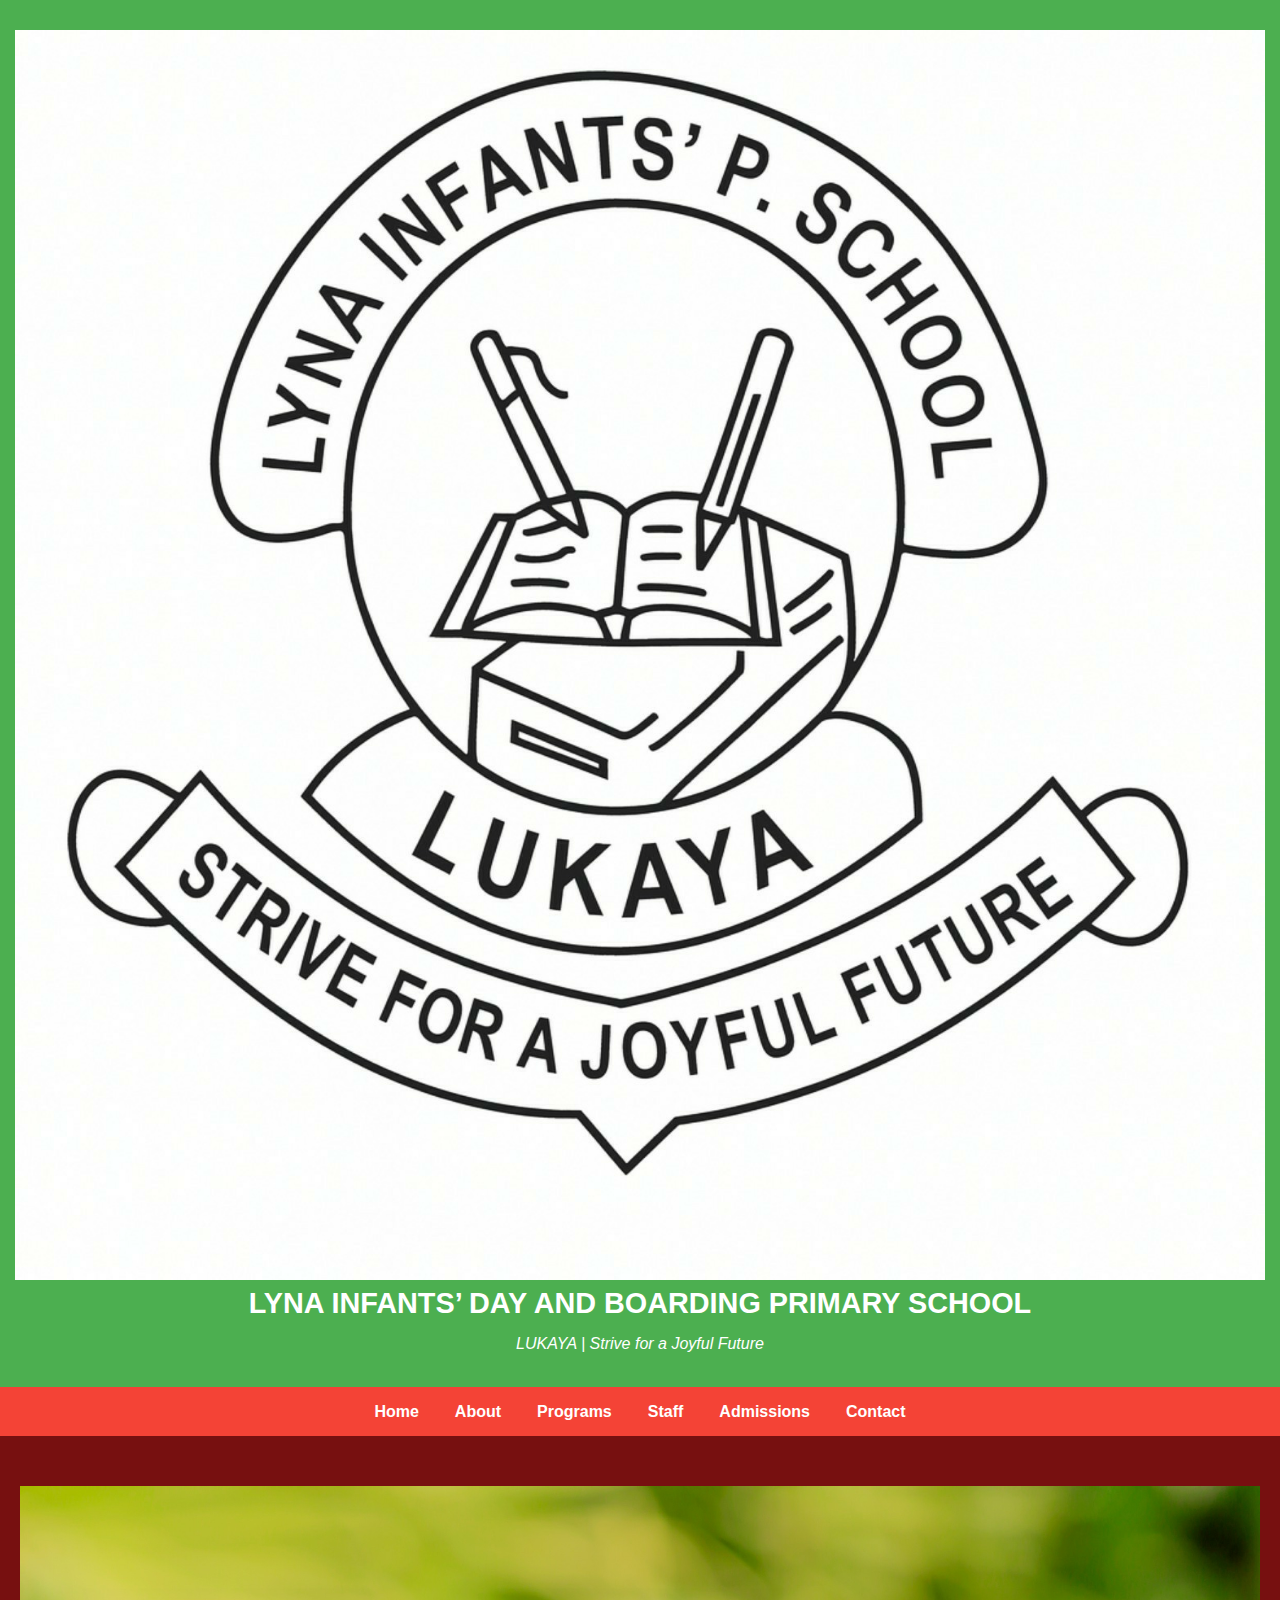
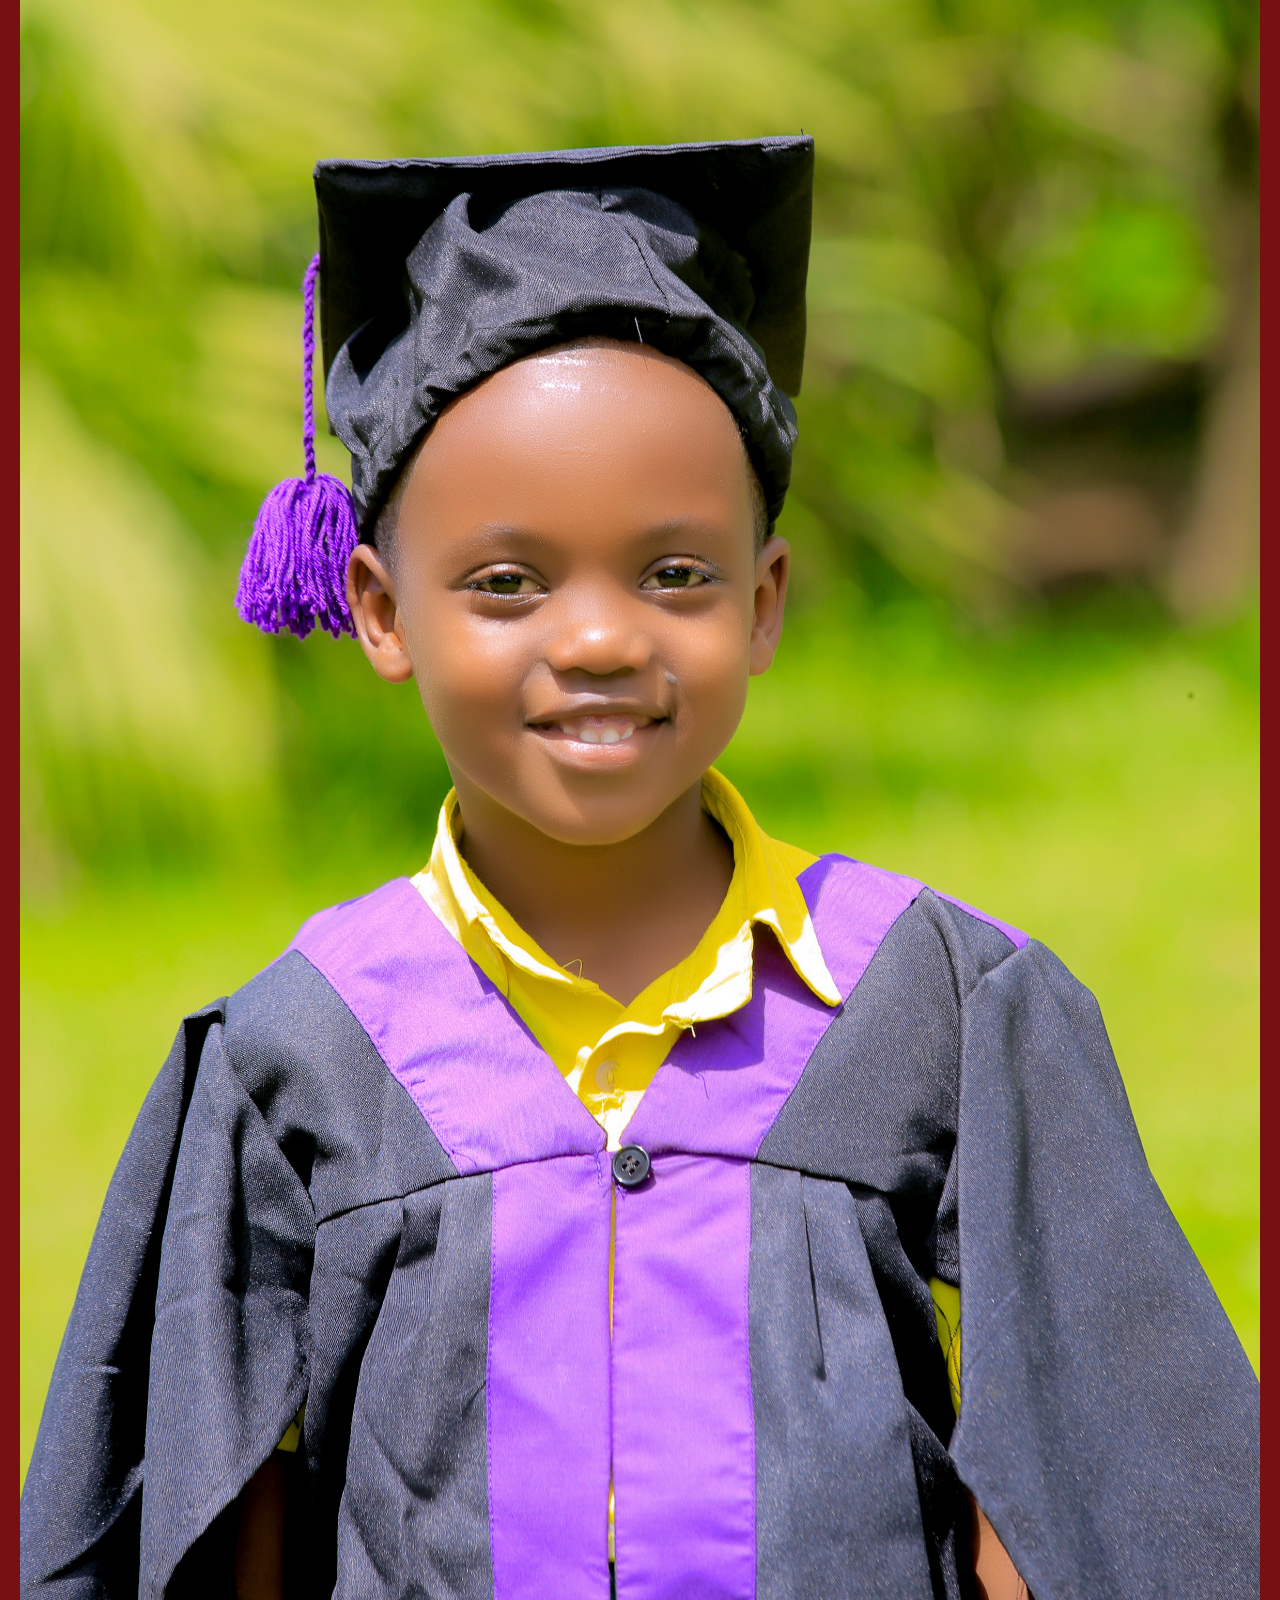
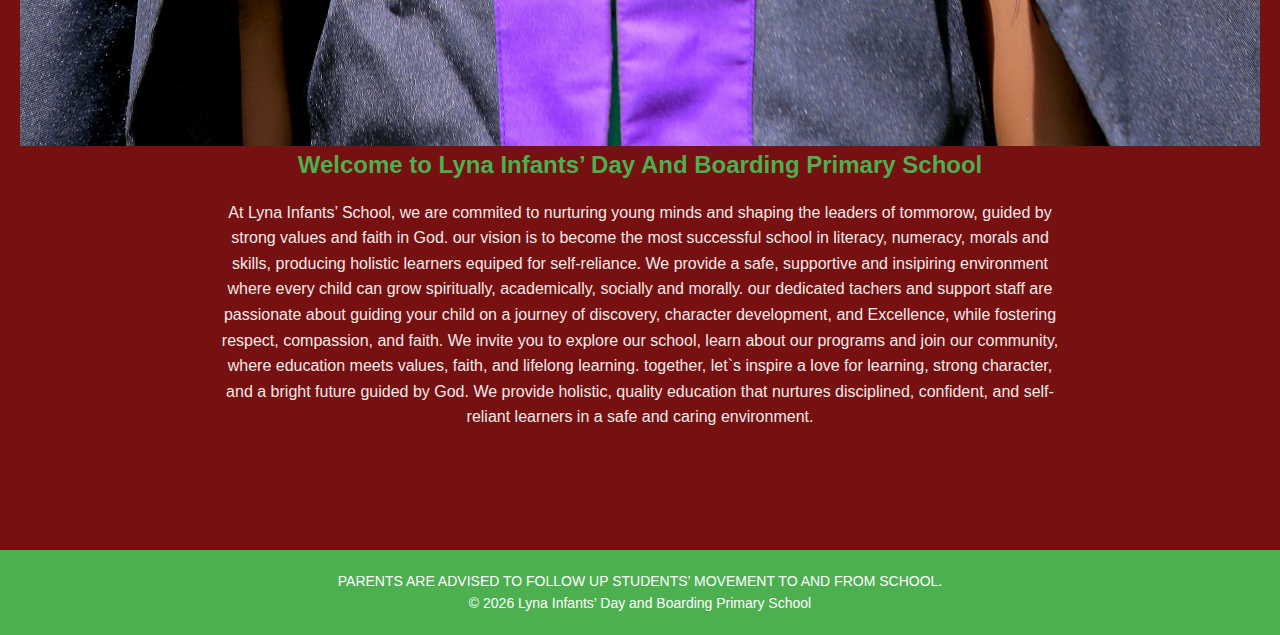
<file: index.html>
<!DOCTYPE html>
<html lang="en">
<head>
<meta charset="UTF-8">
<meta name="viewport" content="width=device-width, initial-scale=1.0">
<title>Lyna Infants Primary School</title>
<link rel="stylesheet" href="style.css">
</head>
<body>

<header>
<img src="images/school_badge.png" alt="School Badge">
<h1>LYNA INFANTS’ DAY AND BOARDING PRIMARY SCHOOL</h1>
<p>LUKAYA | Strive for a Joyful Future</p>
</header>

<nav>
<a href="index.html">Home</a>
<a href="about.html">About</a>
<a href="programs.html">Programs</a>
<a href="staff.html">Staff</a>
<a href="admissions.html">Admissions</a>
<a href="contact.html">Contact</a>
</nav>

<div class="page">
<div class="photo"><img src="images/school_photo.jpg" alt="School Photo"></div>
<h2>Welcome to Lyna Infants’ Day And Boarding Primary School</h2>
<p>
At Lyna Infants’ School, we are commited to nurturing young minds and shaping the leaders of tommorow, guided by strong values and faith in God. our vision is to become
the most successful school in literacy, numeracy, morals and skills, producing holistic learners equiped for self-reliance. 
We provide a safe, supportive and insipiring environment where every child can grow spiritually, academically, socially and morally.
our dedicated tachers and support staff are passionate about guiding your child on a journey of discovery, character development, and Excellence, while fostering respect, compassion, and faith.
We invite you to explore our school, learn about our programs and join our community, where education meets values, faith, and lifelong learning.
together, let`s inspire a love for learning, strong character, and a bright future guided by God.
    We provide holistic, quality education that nurtures disciplined, confident,
and self-reliant learners in a safe and caring environment.
</p>

</div>


<footer>
<p>PARENTS ARE ADVISED TO FOLLOW UP STUDENTS’ MOVEMENT TO AND FROM SCHOOL.</p>
<p>© 2026 Lyna Infants’ Day and Boarding Primary School</p>
</footer>

</body>
</html>
</file>
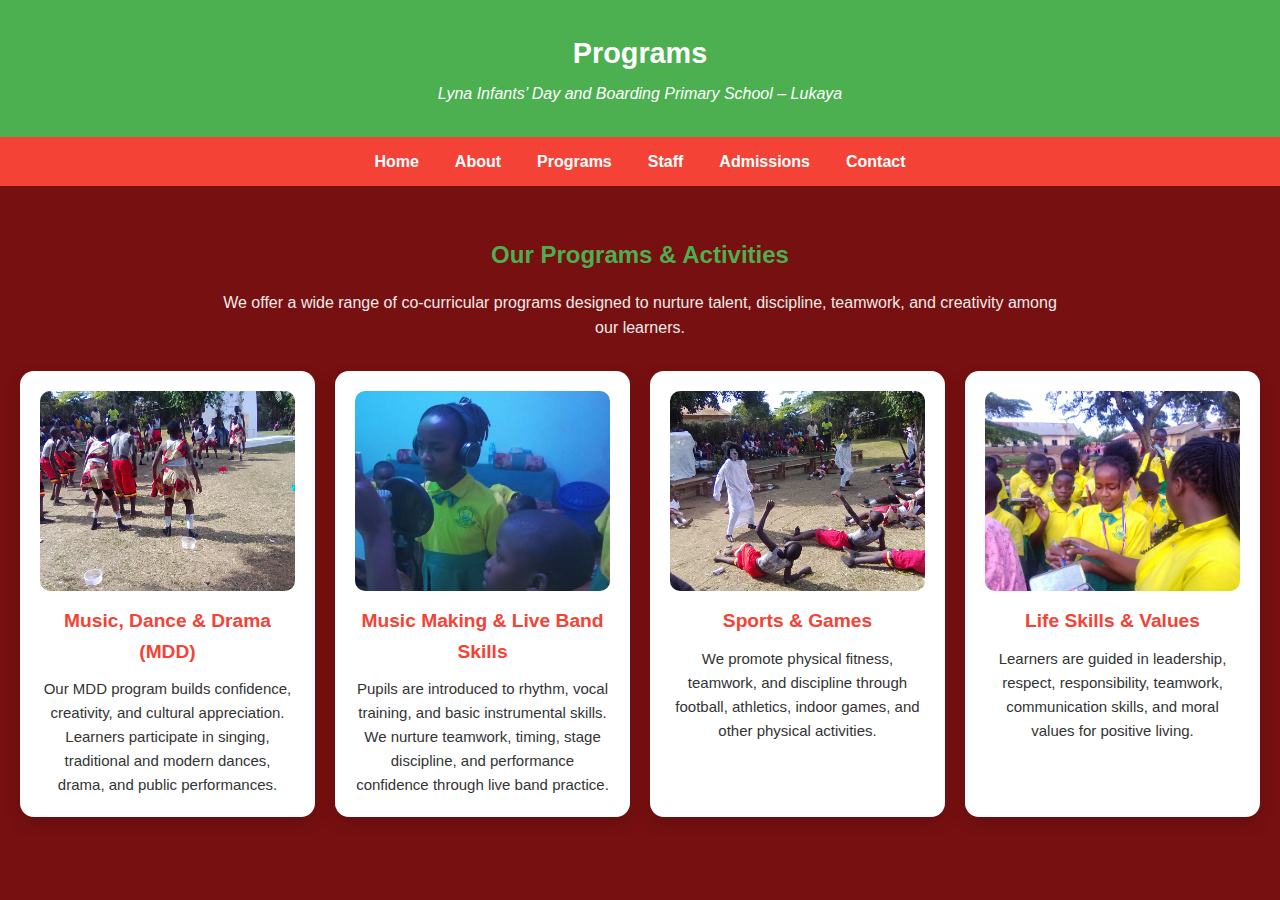
<file: programs.html>
<!DOCTYPE html>
<html lang="en">
<head>
<meta charset="UTF-8">
<meta name="viewport" content="width=device-width, initial-scale=1.0">
<title>Programs | Lyna Infants Primary School</title>
<link rel="stylesheet" href="style.css">
</head>

<body>

<header>
<h1>Programs</h1>
<p>Lyna Infants’ Day and Boarding Primary School – Lukaya</p>
</header>

<nav>
<a href="index.html">Home</a>
<a href="about.html">About</a>
<a href="programs.html">Programs</a>
<a href="staff.html">Staff</a>
<a href="admissions.html">Admissions</a>
<a href="contact.html">Contact</a>
</nav>
<section class="page">
    <h2>Our Programs & Activities</h2>
    <p>
        We offer a wide range of co-curricular programs designed to nurture talent,
        discipline, teamwork, and creativity among our learners.
    </p>

    <div class="grid">

        <!-- MDD -->
        <div class="card">
            <img src="images/mdd.jpg" alt="Music Dance Drama">
            <h3>Music, Dance & Drama (MDD)</h3>
            <p>
                Our MDD program builds confidence, creativity, and cultural appreciation.
                Learners participate in singing, traditional and modern dances, drama,
                and public performances.
            </p>
        </div>

        <!-- Live Band / Music Skills -->
        <div class="card">
            <img src="images/live_band_skills.jpg" alt="Live Band Skills">
            <h3>Music Making & Live Band Skills</h3>
            <p>
                Pupils are introduced to rhythm, vocal training, and basic instrumental
                skills. We nurture teamwork, timing, stage discipline, and performance
                confidence through live band practice.
            </p>
        </div>

        <!-- Sports -->
        <div class="card">
            <img src="images/sports.jpg" alt="School Sports">
            <h3>Sports & Games</h3>
            <p>
                We promote physical fitness, teamwork, and discipline through football,
                athletics, indoor games, and other physical activities.
            </p>
        </div>

        <!-- Life Skills -->
        <div class="card">
            <img src="images/life_skills.jpg" alt="Life Skills">
            <h3>Life Skills & Values</h3>
            <p>
                Learners are guided in leadership, respect, responsibility, teamwork,
                communication skills, and moral values for positive living.
            </p>
        </div>

    </div>
</section>
</file>
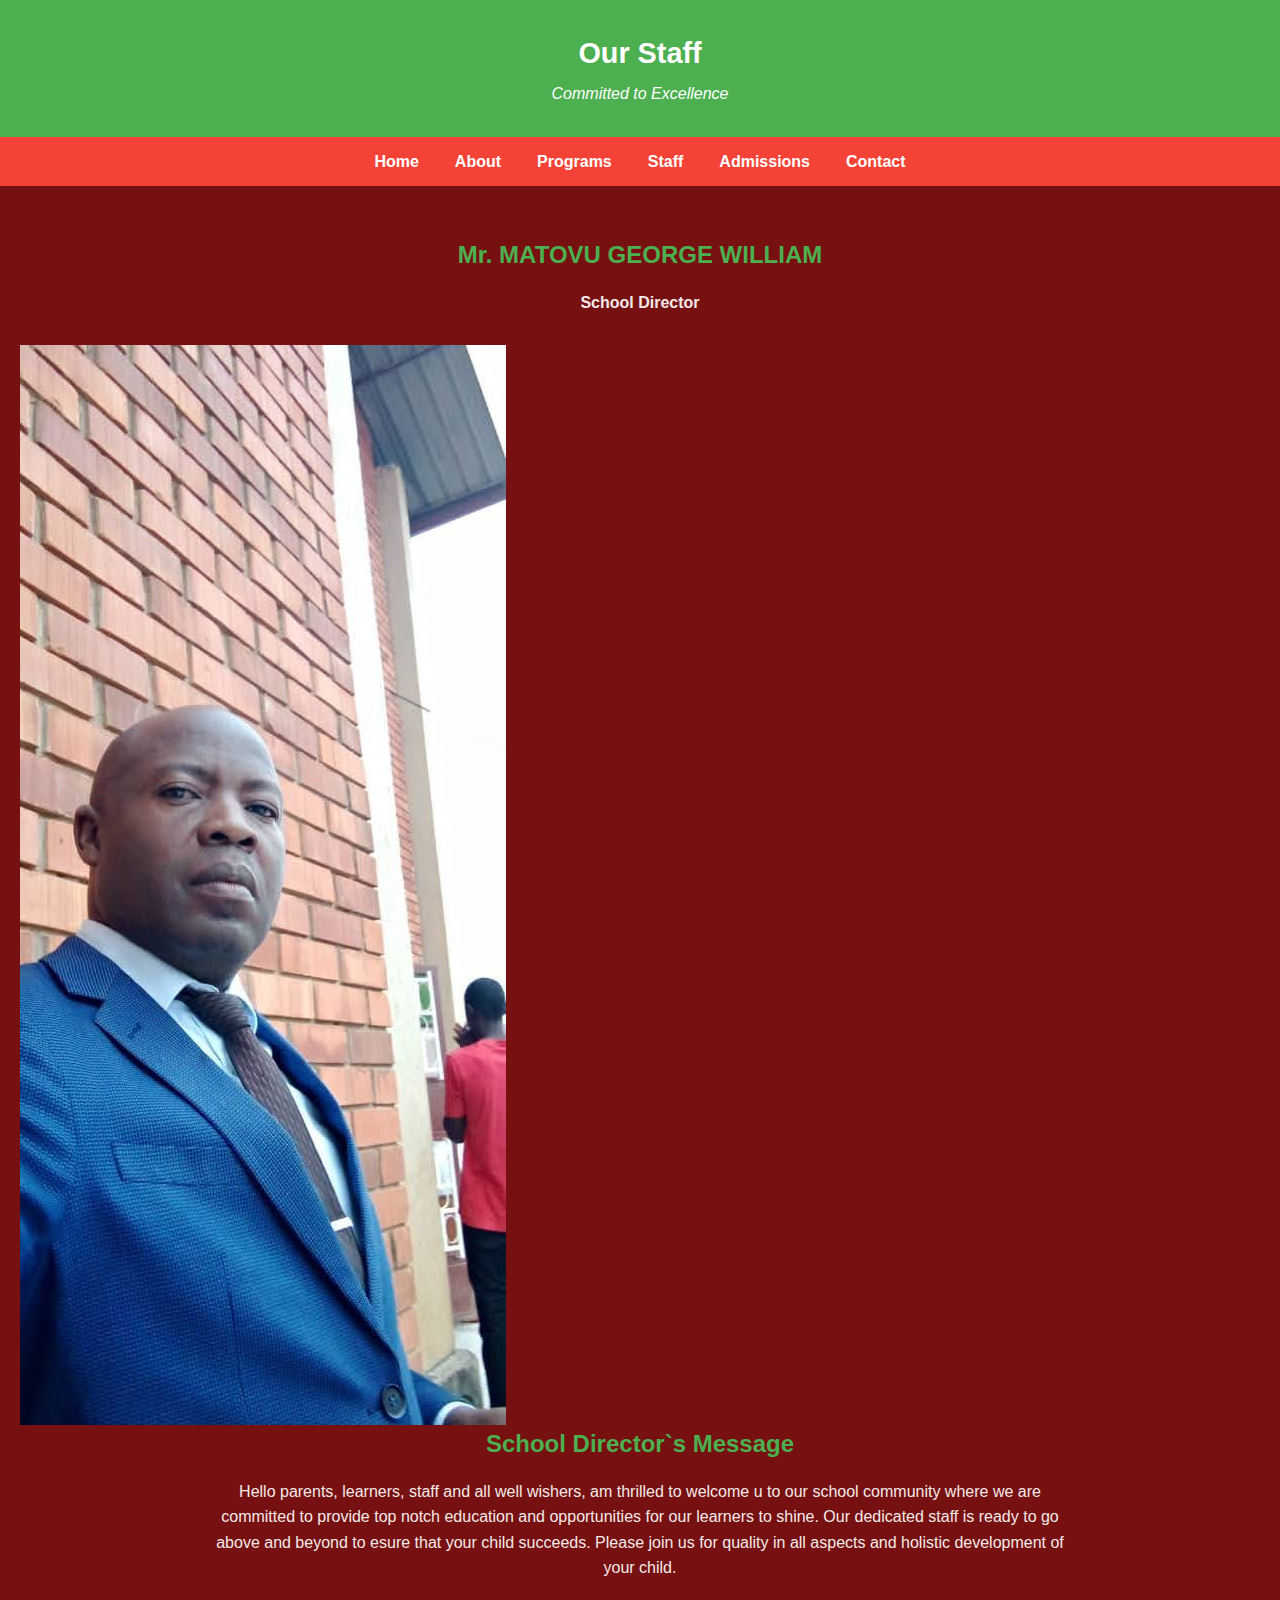
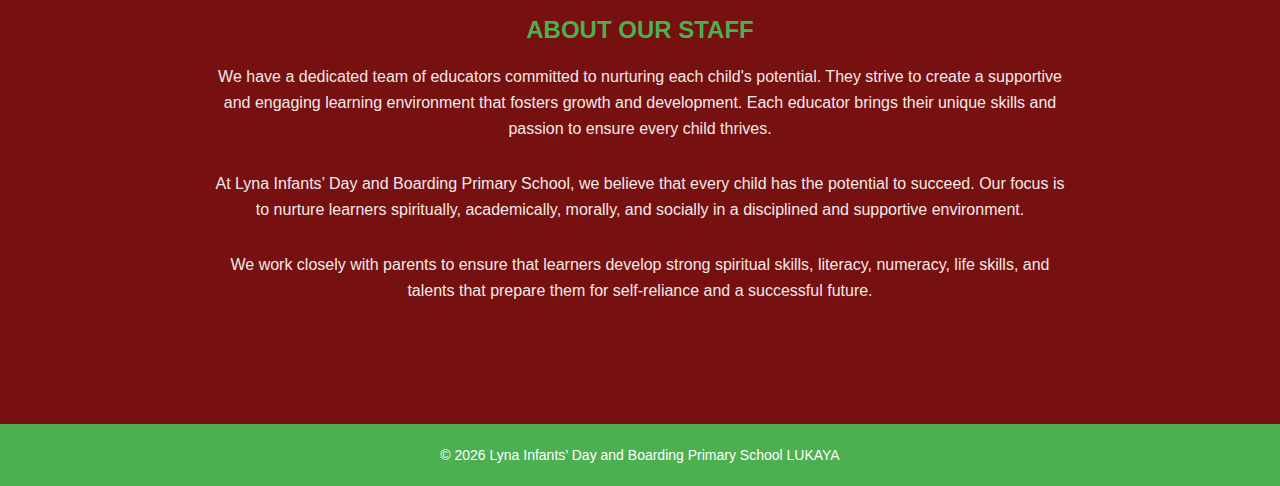
<file: staff.html>
<!DOCTYPE html>
<html lang="en">
<head>
<meta charset="UTF-8">
<meta name="viewport" content="width=device-width, initial-scale=1.0">
<title>Staff | Lyna Infants</title>
<link rel="stylesheet" href="style.css">
</head>
<body>

<header>
<h1>Our Staff</h1>
<p>Committed to Excellence</p>
</header>

<nav>
<a href="index.html">Home</a>
<a href="about.html">About</a>
<a href="programs.html">Programs</a>
<a href="staff.html">Staff</a>
<a href="admissions.html">Admissions</a>
<a href="contact.html">Contact</a>
</nav>

<div class="page">
<h2> Mr. MATOVU GEORGE WILLIAM</h2>
<p><strong>School Director</strong></p>
<div class="photo"><img src="images/director_photo.jpg.jpg" alt="School Director"></div>
<h2>School Director`s Message</h2>
<P> Hello parents, learners, staff and all well wishers, am thrilled to welcome u to our school community where we are committed to provide top notch education and 
    opportunities for our learners to shine. Our dedicated staff is ready to go above and beyond to esure that your child succeeds. 
Please join us for quality in all aspects and holistic development of your child.</P>
<h2>ABOUT OUR STAFF</h2>
<P> We have a dedicated team of educators committed to nurturing each child's potential. They strive to create
    a supportive and engaging learning environment that fosters growth and development. Each educator brings their unique skills and passion to ensure every child thrives.</P>
<p>
At Lyna Infants’ Day and Boarding Primary School, we believe that every child
has the potential to succeed. Our focus is to nurture learners spiritually, academically,
morally, and socially in a disciplined and supportive environment.
</p>

<p>
We work closely with parents to ensure that learners develop strong spiritual skills, literacy,
numeracy, life skills, and talents that prepare them for self-reliance and a
successful future.
</p>
</div>
</div>



</div>
</div>
</div>

<footer>

<p>© 2026 Lyna Infants’ Day and Boarding Primary School LUKAYA </p>
</footer>

</body>
</html>
</file>
<file: style.css>
/* =========================
   GLOBAL SETTINGS
   ========================= */
* {
    margin: 0;
    padding: 0;
    box-sizing: border-box;
}

body {
    font-family: "Arial", sans-serif;
    line-height: 1.6;
    background: #771010;
    color: #f3e9e9;
}

a {
    text-decoration: none;
    color: inherit;
}

img {
    max-width: 100%;
    display: block;
}

/* =========================
   COLOR VARIABLES (EDIT IF NEEDED)
   ========================= */
:root {
    --green: #4CAF50;
    --red: #f44336;
    --yellow: #FFD600;
    --dark: #333;
    --light: #ffffff;
}

/* =========================
   HEADER
   ========================= */
header {
    background: var(--green);
    color: white;
    text-align: center;
    padding: 30px 15px;
}

header h1 {
    font-size: 1.8rem;
    margin-bottom: 5px;
}

header p {
    font-style: italic;
}

/* =========================
   NAVIGATION
   ========================= */
nav {
    background: var(--red);
    display: flex;
    flex-wrap: wrap;
    justify-content: center;
}

nav a {
    color: white;
    padding: 12px 18px;
    font-weight: bold;
}

nav a:hover {
    background: var(--yellow);
    color: var(--dark);
}

/* =========================
   PAGE SECTIONS
   ========================= */
.page {
    padding: 50px 20px;
    text-align: center;
}

.page h2 {
    color: var(--green);
    margin-bottom: 15px;
}

.page > p {
    max-width: 850px;
    margin: 0 auto 30px auto;
    font-size: 16px;
}

/* =========================
   HERO SECTION (HOME PAGE)
   ========================= */
.hero {
    background: var(--yellow);
    padding: 60px 20px;
    text-align: center;
}

.hero h2 {
    color: var(--green);
    font-size: 2rem;
    margin-bottom: 15px;
}

.hero img {
    max-width: 1000px;
    margin: 30px auto 0 auto;
    border-radius: 15px;
}

/* =========================
   GRID SYSTEM (TILES)
   ========================= */
.grid {
    display: flex;
    flex-wrap: wrap;
    gap: 20px;
    justify-content: center;
}

/* =========================
   CARD / TILE DESIGN
   ========================= */
.card {
    background: var(--light);
    padding: 20px;
    border-radius: 14px;
    box-shadow: 0 6px 18px rgba(0,0,0,0.15);
    max-width: 350px;
    flex: 1 1 280px;
    display: flex;
    flex-direction: column;
    text-align: center;
}

/* CARD IMAGE */
.card img {
    width: 100%;
    height: 200px;
    object-fit: cover;          /* keeps images clean */
    border-radius: 10px;
    margin-bottom: 15px;
}

/* CARD TITLE */
.card h3 {
    color: var(--red);
    margin-bottom: 10px;
    font-size: 1.2rem;
}

/* CARD TEXT */
.card p {
    font-size: 15px;
    color: var(--dark);
}

/* =========================
   STAFF SECTION
   ========================= */
.staff-role {
    font-weight: bold;
    color: var(--green);
    margin-bottom: 5px;
}

/* =========================
   CONTACT PAGE
   ========================= */
.contact-box {
    background: white;
    padding: 25px;
    max-width: 600px;
    margin: auto;
    border-radius: 12px;
    box-shadow: 0 5px 15px rgba(0,0,0,0.15);
}

.contact-box p {
    margin-bottom: 10px;
}

.contact-box a {
    color: var(--red);
    font-weight: bold;
}

/* =========================
   FOOTER
   ========================= */
footer {
    background: var(--green);
    color: white;
    text-align: center;
    padding: 20px;
    margin-top: 40px;
}

footer p {
    font-size: 14px;
}

/* =========================
   MOBILE RESPONSIVENESS
   ========================= */
@media (max-width: 768px) {
    header h1 {
        font-size: 1.5rem;
    }

    .hero h2 {
        font-size: 1.6rem;
    }

    nav a {
        padding: 10px 14px;
    }
}
</file>
